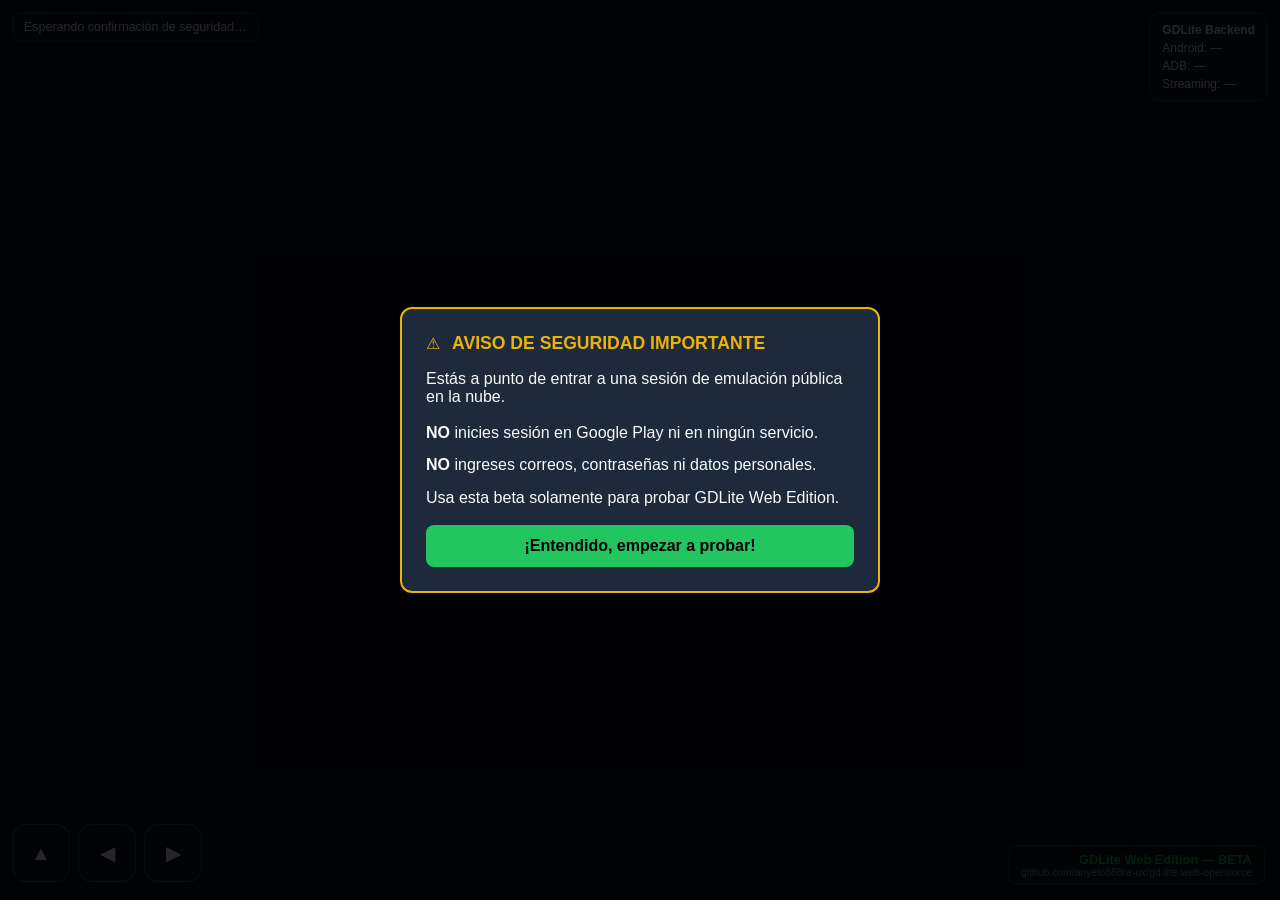
<file: index.html>
<!DOCTYPE html>
<html lang="es">
<head>
  <meta charset="UTF-8">
  <meta name="viewport" content="width=device-width, initial-scale=1.0, viewport-fit=cover">
  <meta name="description" content="GDLite Web Edition - beta de emulación Android en el navegador.">
  <title>GDLite Web Edition - Beta</title>
  <link rel="stylesheet" href="styles.css">
</head>
<body>
  <div id="security-modal" class="modal-overlay">
    <div class="modal-card">
      <div class="modal-header">
        <span class="icon" aria-hidden="true">⚠</span>
        <h2>AVISO DE SEGURIDAD IMPORTANTE</h2>
      </div>
      <div class="modal-body">
        <p>Estás a punto de entrar a una sesión de emulación pública en la nube.</p>
        <ul>
          <li><strong>NO</strong> inicies sesión en Google Play ni en ningún servicio.</li>
          <li><strong>NO</strong> ingreses correos, contraseñas ni datos personales.</li>
          <li>Usa esta beta solamente para probar GDLite Web Edition.</li>
        </ul>
      </div>
      <div class="modal-footer">
        <button id="btn-accept" class="btn-primary">¡Entendido, empezar a probar!</button>
      </div>
    </div>
  </div>

  <div id="connection-status" class="connection-status" data-state="idle" role="status" aria-live="polite">
    Esperando confirmación de seguridad…
  </div>

  <aside class="status-panel" aria-label="Estado del backend">
    <strong>GDLite Backend</strong>
    <span id="android-state">Android: —</span>
    <span id="adb-state">ADB: —</span>
    <span id="stream-state">Streaming: —</span>
  </aside>

  <div class="watermark">
    <strong>GDLite Web Edition — BETA</strong>
    <small>github.com/anyelo888ra-ux/gd-lite-web-opensorce</small>
  </div>

  <main class="game-container">
    <div id="stream-player">
      <p id="placeholder-text">Esperando confirmación de seguridad…</p>
    </div>

    <div class="mobile-controls" aria-label="Controles táctiles">
      <button type="button" data-key="Space" aria-label="Saltar">▲</button>
      <button type="button" data-key="ArrowLeft" aria-label="Izquierda">◀</button>
      <button type="button" data-key="ArrowRight" aria-label="Derecha">▶</button>
    </div>
  </main>

  <script>
    document.querySelectorAll('.mobile-controls button').forEach((button) => {
      const key = button.dataset.key;

      button.addEventListener('pointerdown', (event) => {
        event.preventDefault();
        window.dispatchEvent(new KeyboardEvent('keydown', { key, code: key }));
      });

      button.addEventListener('pointerup', (event) => {
        event.preventDefault();
        window.dispatchEvent(new KeyboardEvent('keyup', { key, code: key }));
      });

      button.addEventListener('pointercancel', () => {
        window.dispatchEvent(new KeyboardEvent('keyup', { key, code: key }));
      });
    });
  </script>
  <script src="app.js"></script>
</body>
</html>
</file>
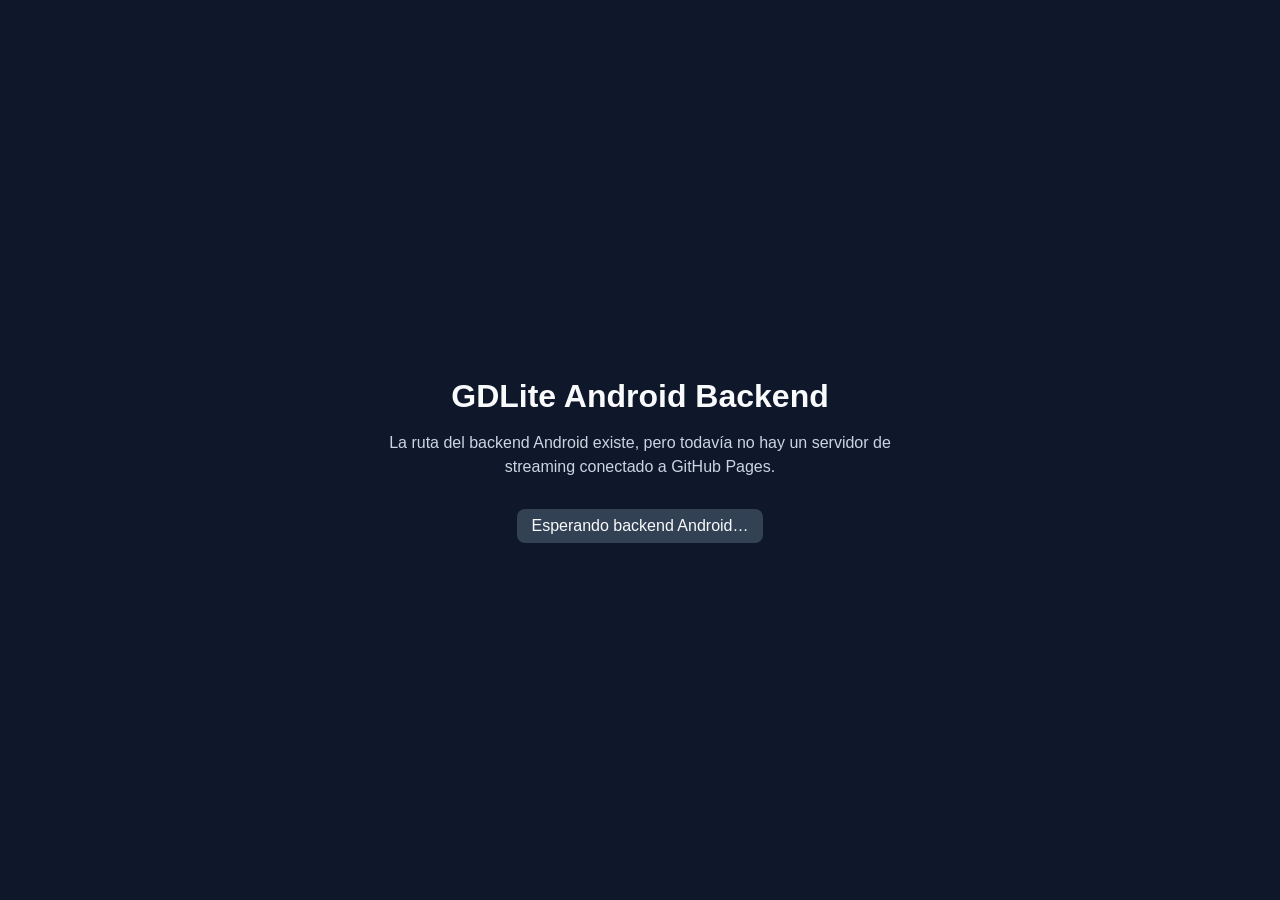
<file: emulator/index.html>
<!DOCTYPE html>
<html lang="en">
<head>
  <meta charset="UTF-8">
  <meta name="viewport" content="width=device-width, initial-scale=1.0">
  <title>GDLite Android Backend</title>
  <style>
    body{margin:0;min-height:100vh;display:grid;place-items:center;background:#0f172a;color:#f8fafc;font-family:Segoe UI,Arial,sans-serif;text-align:center}
    main{max-width:560px;padding:32px}
    h1{margin-bottom:10px}
    p{color:#cbd5e1;line-height:1.5}
    .status{display:inline-block;margin-top:14px;padding:8px 14px;border-radius:8px;background:#334155}
  </style>
</head>
<body>
  <main>
    <h1>GDLite Android Backend</h1>
    <p>La ruta del backend Android existe, pero todavía no hay un servidor de streaming conectado a GitHub Pages.</p>
    <div class="status">Esperando backend Android…</div>
  </main>
</body>
</html>
</file>
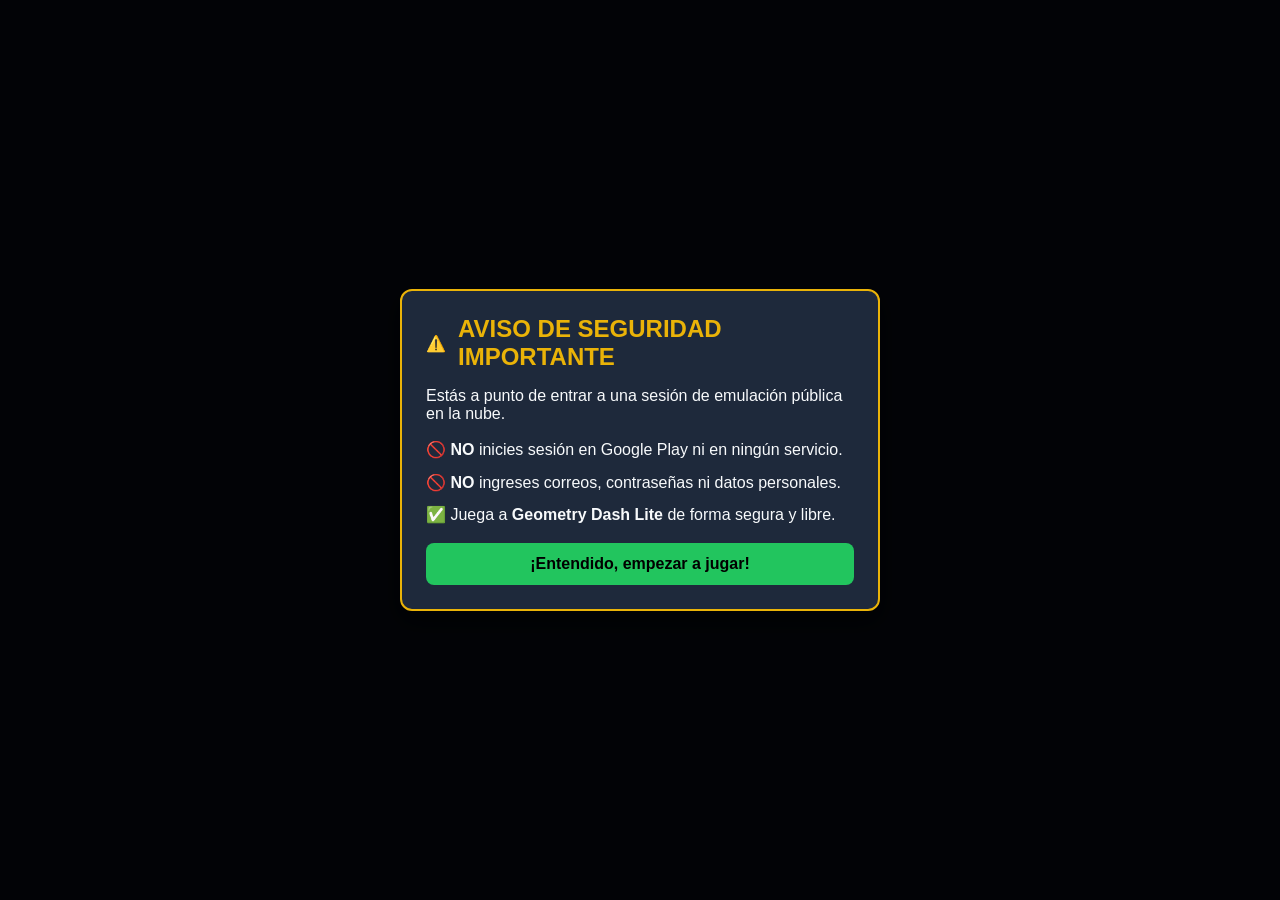
<file: public/index.html>
<!DOCTYPE html>
<html lang="es">
<head>
  <meta charset="UTF-8">
  <meta name="viewport" content="width=device-width, initial-scale=1.0">
  <title>Geometry Dash Lite - Web Edition</title>
  <link rel="stylesheet" href="styles.css">
</head>
<body>

  <!-- Modal de Advertencia de Seguridad -->
  <div id="security-modal" class="modal-overlay">
    <div class="modal-card">
      <div class="modal-header">
        <span class="icon">⚠️</span>
        <h2>AVISO DE SEGURIDAD IMPORTANTE</h2>
      </div>
      <div class="modal-body">
        <p>Estás a punto de entrar a una sesión de emulación pública en la nube.</p>
        <ul>
          <li>🚫 <strong>NO</strong> inicies sesión en Google Play ni en ningún servicio.</li>
          <li>🚫 <strong>NO</strong> ingreses correos, contraseñas ni datos personales.</li>
          <li>✅ Juega a <strong>Geometry Dash Lite</strong> de forma segura y libre.</li>
        </ul>
      </div>
      <div class="modal-footer">
        <button id="btn-accept" class="btn-primary">¡Entendido, empezar a jugar!</button>
      </div>
    </div>
  </div>

  <!-- Contenedor del Juego -->
  <main class="game-container">
    <div id="stream-player">
      <p id="placeholder-text">Esperando confirmación de seguridad...</p>
    </div>
  </main>

  <script src="app.js"></script>
</body>
</html>
</file>
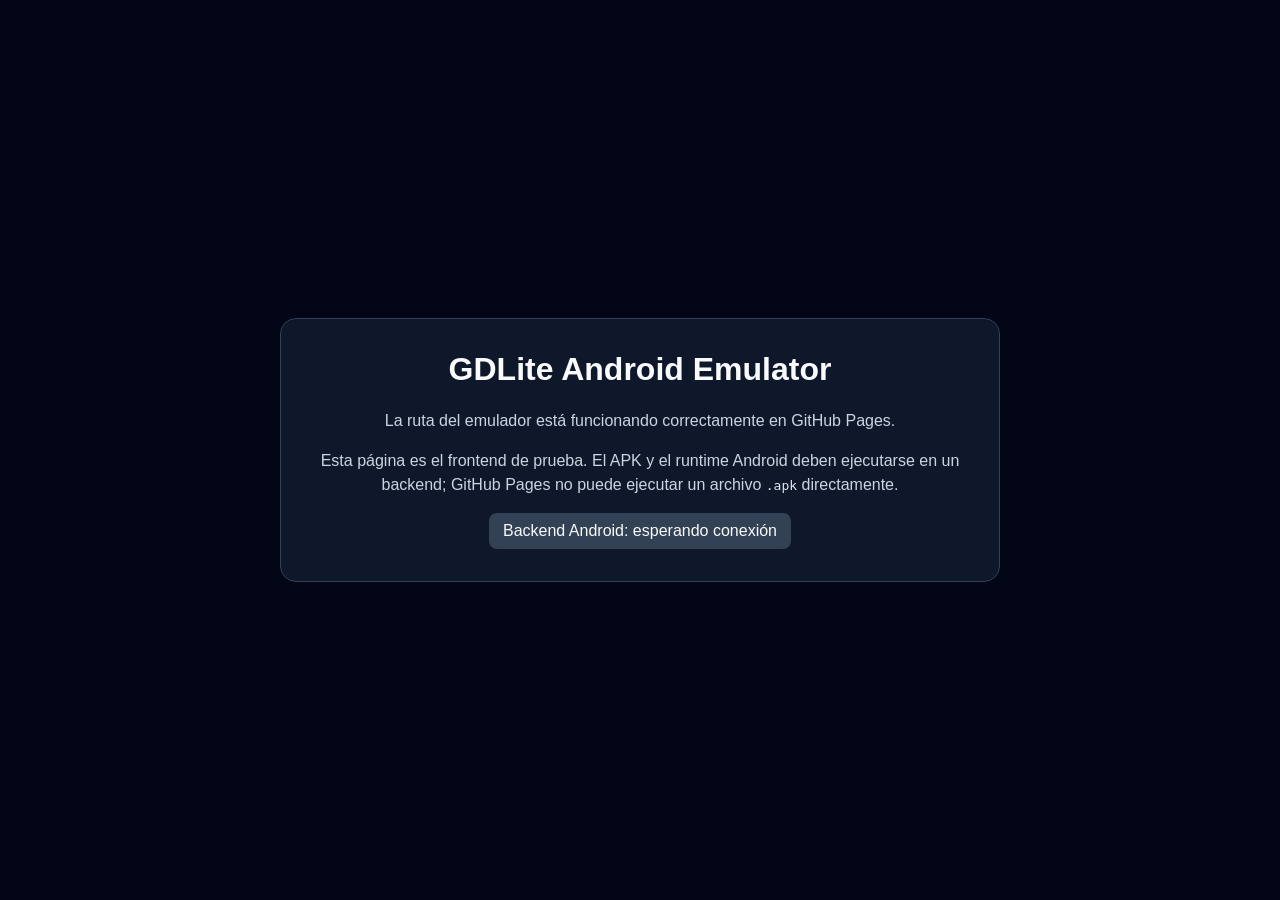
<file: emulator/emulator.html>
<!DOCTYPE html>
<html lang="es">
<head>
  <meta charset="UTF-8">
  <meta name="viewport" content="width=device-width, initial-scale=1.0">
  <title>GDLite Emulator</title>
  <style>
    *{box-sizing:border-box}
    html,body{margin:0;width:100%;height:100%;font-family:Segoe UI,Arial,sans-serif;background:#020617;color:#f8fafc}
    body{display:grid;place-items:center}
    main{width:min(720px,92vw);padding:32px;text-align:center;border:1px solid #334155;border-radius:16px;background:#0f172a}
    h1{margin-top:0}
    p{color:#cbd5e1;line-height:1.5}
    .status{display:inline-block;padding:9px 14px;border-radius:8px;background:#334155}
    code{color:#e2e8f0}
  </style>
</head>
<body>
  <main>
    <h1>GDLite Android Emulator</h1>
    <p>La ruta del emulador está funcionando correctamente en GitHub Pages.</p>
    <p>Esta página es el frontend de prueba. El APK y el runtime Android deben ejecutarse en un backend; GitHub Pages no puede ejecutar un archivo <code>.apk</code> directamente.</p>
    <div class="status">Backend Android: esperando conexión</div>
  </main>
</body>
</html>
</file>
<file: styles.css>
*{box-sizing:border-box;margin:0;padding:0;font-family:'Segoe UI',Tahoma,Geneva,Verdana,sans-serif}
html,body{width:100%;height:100%}
body{background:#0f172a;color:#f8fafc;min-height:100vh;overflow:hidden}
.modal-overlay{position:fixed;inset:0;background:rgba(0,0,0,.85);display:flex;justify-content:center;align-items:center;padding:20px;z-index:9999}
.modal-card{background:#1e293b;border:2px solid #eab308;border-radius:12px;max-width:480px;width:100%;padding:24px;box-shadow:0 10px 25px rgba(0,0,0,.5)}
.modal-header{display:flex;align-items:center;gap:12px;margin-bottom:16px;color:#eab308}
.modal-header h2{font-size:1.1rem}
.modal-body ul{list-style:none;margin:16px 0}
.modal-body li{margin-bottom:10px;line-height:1.4}
.btn-primary{width:100%;padding:12px;background:#22c55e;color:#000;font-weight:bold;font-size:1rem;border:none;border-radius:8px;cursor:pointer}
.game-container{position:relative;width:100vw;height:100vh;display:flex;justify-content:center;align-items:center}
#stream-player{width:100%;height:100%;display:flex;justify-content:center;align-items:center;background:#020617}
#stream-player iframe{width:100%;height:100%;border:none;display:block}
#placeholder-text{color:#94a3b8}
.connection-status{position:fixed;top:12px;left:12px;z-index:1001;max-width:calc(100vw - 24px);padding:7px 11px;border-radius:8px;background:rgba(15,23,42,.82);border:1px solid rgba(255,255,255,.15);backdrop-filter:blur(4px);font-size:.78rem;pointer-events:none}
.connection-status[data-state="ok"]{border-color:rgba(34,197,94,.6)}
.connection-status[data-state="loading"]{border-color:rgba(234,179,8,.6)}
.status-panel{position:fixed;top:12px;right:12px;z-index:1002;display:flex;flex-direction:column;gap:4px;padding:10px 12px;border:1px solid rgba(255,255,255,.15);border-radius:10px;background:rgba(15,23,42,.88);font-size:.75rem;backdrop-filter:blur(4px)}
.mobile-controls{position:fixed;left:12px;bottom:18px;z-index:1002;display:flex;gap:8px}
.mobile-controls button{width:58px;height:58px;border:1px solid rgba(255,255,255,.25);border-radius:14px;background:rgba(15,23,42,.82);color:#fff;font-size:1.25rem;touch-action:none}
.mobile-controls button:active{transform:scale(.96)}
.watermark{position:fixed;bottom:15px;right:15px;background:rgba(15,23,42,.75);backdrop-filter:blur(4px);border:1px solid rgba(255,255,255,.15);padding:6px 12px;border-radius:8px;color:#f8fafc;font-size:.8rem;pointer-events:none;z-index:1000;display:flex;flex-direction:column;align-items:flex-end}
.watermark strong{color:#22c55e}.watermark small{color:#94a3b8;font-size:.65rem}
@media(max-width:600px){.modal-card{padding:18px}.watermark{bottom:8px;right:8px;max-width:calc(100vw - 16px)}.status-panel{top:auto;bottom:86px;right:8px}.mobile-controls{bottom:14px;left:8px}.mobile-controls button{width:54px;height:54px}}
</file>
<file: public/styles.css>
* {
  box-sizing: border-box;
  margin: 0;
  padding: 0;
  font-family: 'Segoe UI', Tahoma, Geneva, Verdana, sans-serif;
}

body {
  background-color: #0f172a;
  color: #f8fafc;
  display: flex;
  justify-content: center;
  align-items: center;
  min-height: 100vh;
  overflow: hidden;
}

.modal-overlay {
  position: fixed;
  top: 0;
  left: 0;
  width: 100%;
  height: 100%;
  background: rgba(0, 0, 0, 0.85);
  display: flex;
  justify-content: center;
  align-items: center;
  z-index: 9999;
}

.modal-card {
  background: #1e293b;
  border: 2px solid #eab308;
  border-radius: 12px;
  max-width: 480px;
  width: 90%;
  padding: 24px;
  box-shadow: 0 10px 25px rgba(0, 0, 0, 0.5);
}

.modal-header {
  display: flex;
  align-items: center;
  gap: 12px;
  margin-bottom: 16px;
  color: #eab308;
}

.modal-body ul {
  list-style: none;
  margin: 16px 0;
}

.modal-body li {
  margin-bottom: 10px;
  line-height: 1.4;
}

.btn-primary {
  width: 100%;
  padding: 12px;
  background: #22c55e;
  color: #000;
  font-weight: bold;
  font-size: 1rem;
  border: none;
  border-radius: 8px;
  cursor: pointer;
  transition: background 0.2s ease;
}

.btn-primary:hover {
  background: #16a34a;
}

.game-container {
  width: 100vw;
  height: 100vh;
  display: flex;
  justify-content: center;
  align-items: center;
}
</file>
